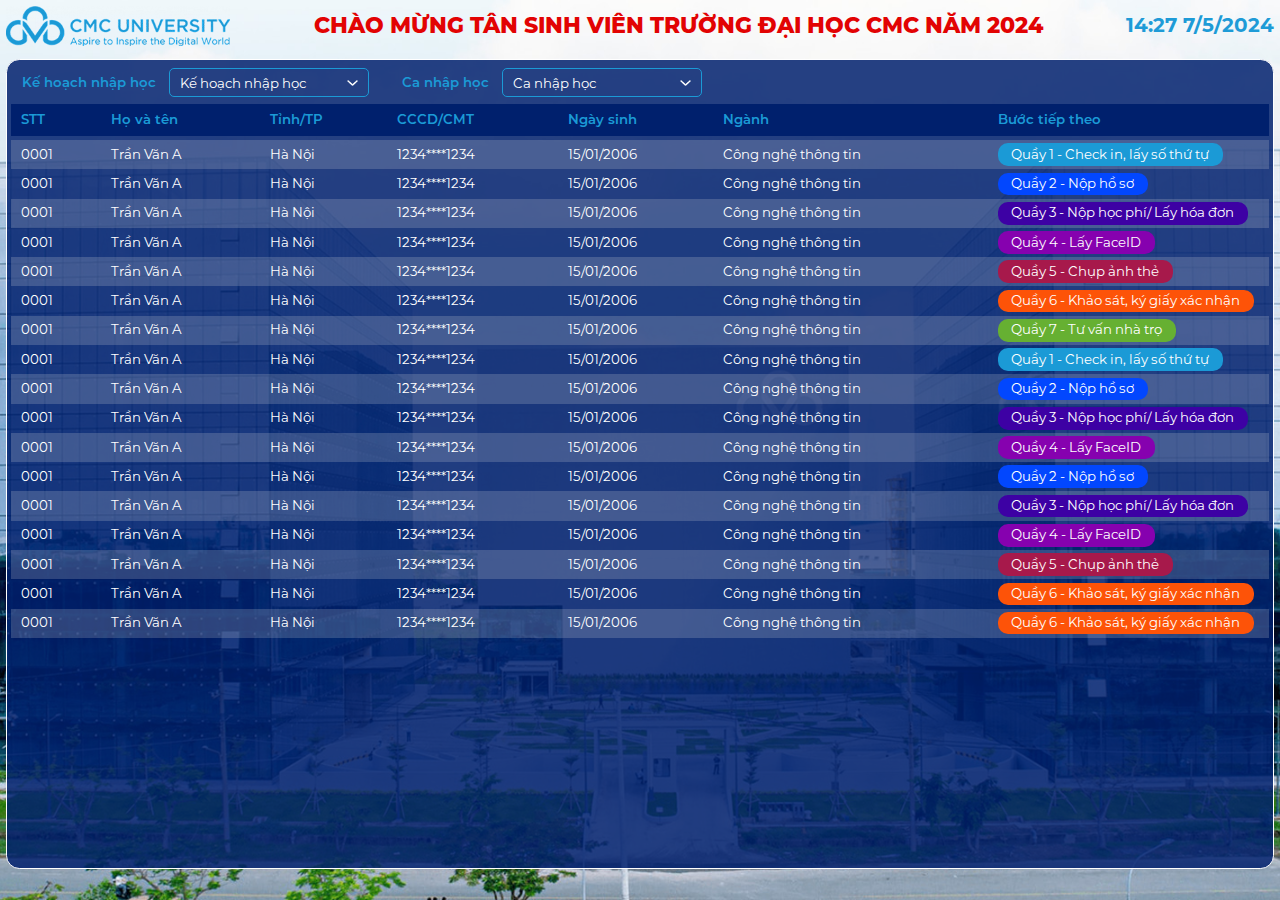
<file: index.html>
<!DOCTYPE html>
<html lang="en" class="led-don-sv-html">

<head>
    <meta charset="UTF-8">
    <meta name="viewport" content="width=device-width, initial-scale=1.0">
    <title>Document</title>
    <link rel="stylesheet" href="assets/bootstrap-5.3.2/css/bootstrap.min.css">
    <link rel="stylesheet" href="assets/css/led-don-sv.css">
</head>

<body>
    <div class="led-don-sv">
        <div class="led-don-sv-header">
            <div class="led-don-sv-header-logo">
                <img src="assets/images//logo-cmc.png" alt="">
            </div>
            <div class="led-don-sv-header-title">
                Chào mừng tân sinh viên trường đại học cmc năm 2024
            </div>
            <div class="led-don-sv-header-date">
                14:27 7/5/2024
            </div>
        </div>
        <div class="led-don-sv-content">
            <div class="led-don-sv-select-list">
                <div class="led-don-sv-select-item">
                    <div class="label">
                        Kế hoạch nhập học
                    </div>
                    <select class="form-select">
                        <option selected>Kế hoạch nhập học</option>
                        <option value="1">One</option>
                        <option value="2">Two</option>
                        <option value="3">Three</option>
                      </select>
                </div>
                <div class="led-don-sv-select-item">
                    <div class="label">
                        Ca nhập học
                    </div>
                    <select class="form-select">
                        <option selected>Ca nhập học</option>
                        <option value="1">One</option>
                        <option value="2">Two</option>
                        <option value="3">Three</option>
                      </select>
                </div>
            </div>
            <table class="led-don-sv-table">
                <thead>
                    <tr>
                        <td>STT</td>
                        <td>Họ và tên</td>
                        <td>Tỉnh/TP</td>
                        <td>CCCD/CMT</td>
                        <td>Ngày sinh</td>
                        <td>Ngành</td>
                        <td>Bước tiếp theo</td>
                    </tr>
                </thead>
                <tbody>
                    <tr>
                        <td>0001</td>
                        <td class="name">Trần Văn A</td>
                        <td>Hà Nội</td>
                        <td>1234****1234</td>
                        <td>15/01/2006</td>
                        <td>Công nghệ thông tin</td>
                        <td>
                            <span class="quay-number quay-1">Quầy 1 - Check in, lấy số thứ tự</span>
                        </td>
                    </tr>
                    <tr>
                        <td>0001</td>
                        <td class="name">Trần Văn A</td>
                        <td>Hà Nội</td>
                        <td>1234****1234</td>
                        <td>15/01/2006</td>
                        <td>Công nghệ thông tin</td>
                        <td>
                            <span class="quay-number quay-2">Quầy 2 - Nộp hồ sơ</span>
                        </td>
                    </tr>
                    <tr>
                        <td>0001</td>
                        <td class="name">Trần Văn A</td>
                        <td>Hà Nội</td>
                        <td>1234****1234</td>
                        <td>15/01/2006</td>
                        <td>Công nghệ thông tin</td>
                        <td>
                            <span class="quay-number quay-3">Quầy 3 - Nộp học phí/ Lấy hóa đơn</span>
                        </td>
                    </tr>
                    <tr>
                        <td>0001</td>
                        <td class="name">Trần Văn A</td>
                        <td>Hà Nội</td>
                        <td>1234****1234</td>
                        <td>15/01/2006</td>
                        <td>Công nghệ thông tin</td>
                        <td>
                            <span class="quay-number quay-4">Quầy 4 - Lấy FaceID</span>
                        </td>
                    </tr>
                    <tr>
                        <td>0001</td>
                        <td class="name">Trần Văn A</td>
                        <td>Hà Nội</td>
                        <td>1234****1234</td>
                        <td>15/01/2006</td>
                        <td>Công nghệ thông tin</td>
                        <td>
                            <span class="quay-number quay-5">Quầy 5 - Chụp ảnh thẻ</span>
                        </td>
                    </tr>
                    <tr>
                        <td>0001</td>
                        <td class="name">Trần Văn A</td>
                        <td>Hà Nội</td>
                        <td>1234****1234</td>
                        <td>15/01/2006</td>
                        <td>Công nghệ thông tin</td>
                        <td>
                            <span class="quay-number quay-6">Quầy 6 - Khảo sát, ký giấy xác nhận</span>
                        </td>
                    </tr>
                    <tr>
                        <td>0001</td>
                        <td class="name">Trần Văn A</td>
                        <td>Hà Nội</td>
                        <td>1234****1234</td>
                        <td>15/01/2006</td>
                        <td>Công nghệ thông tin</td>
                        <td>
                            <span class="quay-number quay-7">Quầy 7 - Tư vấn nhà trọ</span>
                        </td>
                    </tr>
                    <tr>
                        <td>0001</td>
                        <td class="name">Trần Văn A</td>
                        <td>Hà Nội</td>
                        <td>1234****1234</td>
                        <td>15/01/2006</td>
                        <td>Công nghệ thông tin</td>
                        <td>
                            <span class="quay-number quay-1">Quầy 1 - Check in, lấy số thứ tự</span>
                        </td>
                    </tr>
                    <tr>
                        <td>0001</td>
                        <td class="name">Trần Văn A</td>
                        <td>Hà Nội</td>
                        <td>1234****1234</td>
                        <td>15/01/2006</td>
                        <td>Công nghệ thông tin</td>
                        <td>
                            <span class="quay-number quay-2">Quầy 2 - Nộp hồ sơ</span>
                        </td>
                    </tr>
                    <tr>
                        <td>0001</td>
                        <td class="name">Trần Văn A</td>
                        <td>Hà Nội</td>
                        <td>1234****1234</td>
                        <td>15/01/2006</td>
                        <td>Công nghệ thông tin</td>
                        <td>
                            <span class="quay-number quay-3">Quầy 3 - Nộp học phí/ Lấy hóa đơn</span>
                        </td>
                    </tr>
                    <tr>
                        <td>0001</td>
                        <td class="name">Trần Văn A</td>
                        <td>Hà Nội</td>
                        <td>1234****1234</td>
                        <td>15/01/2006</td>
                        <td>Công nghệ thông tin</td>
                        <td>
                            <span class="quay-number quay-4">Quầy 4 - Lấy FaceID</span>
                        </td>
                    </tr>

                    <tr>
                        <td>0001</td>
                        <td class="name">Trần Văn A</td>
                        <td>Hà Nội</td>
                        <td>1234****1234</td>
                        <td>15/01/2006</td>
                        <td>Công nghệ thông tin</td>
                        <td>
                            <span class="quay-number quay-2">Quầy 2 - Nộp hồ sơ</span>
                        </td>
                    </tr>
                    <tr>
                        <td>0001</td>
                        <td class="name">Trần Văn A</td>
                        <td>Hà Nội</td>
                        <td>1234****1234</td>
                        <td>15/01/2006</td>
                        <td>Công nghệ thông tin</td>
                        <td>
                            <span class="quay-number quay-3">Quầy 3 - Nộp học phí/ Lấy hóa đơn</span>
                        </td>
                    </tr>
                    <tr>
                        <td>0001</td>
                        <td class="name">Trần Văn A</td>
                        <td>Hà Nội</td>
                        <td>1234****1234</td>
                        <td>15/01/2006</td>
                        <td>Công nghệ thông tin</td>
                        <td>
                            <span class="quay-number quay-4">Quầy 4 - Lấy FaceID</span>
                        </td>
                    </tr>
                    <tr>
                        <td>0001</td>
                        <td class="name">Trần Văn A</td>
                        <td>Hà Nội</td>
                        <td>1234****1234</td>
                        <td>15/01/2006</td>
                        <td>Công nghệ thông tin</td>
                        <td>
                            <span class="quay-number quay-5">Quầy 5 - Chụp ảnh thẻ</span>
                        </td>
                    </tr>
                    <tr>
                        <td>0001</td>
                        <td class="name">Trần Văn A</td>
                        <td>Hà Nội</td>
                        <td>1234****1234</td>
                        <td>15/01/2006</td>
                        <td>Công nghệ thông tin</td>
                        <td>
                            <span class="quay-number quay-6">Quầy 6 - Khảo sát, ký giấy xác nhận</span>
                        </td>
                    </tr>
                    <tr>
                        <td>0001</td>
                        <td class="name">Trần Văn A</td>
                        <td>Hà Nội</td>
                        <td>1234****1234</td>
                        <td>15/01/2006</td>
                        <td>Công nghệ thông tin</td>
                        <td>
                            <span class="quay-number quay-6">Quầy 6 - Khảo sát, ký giấy xác nhận</span>
                        </td>
                    </tr>
                </tbody>
            </table>
        </div>
    </div>
</body>

</html>
</file>
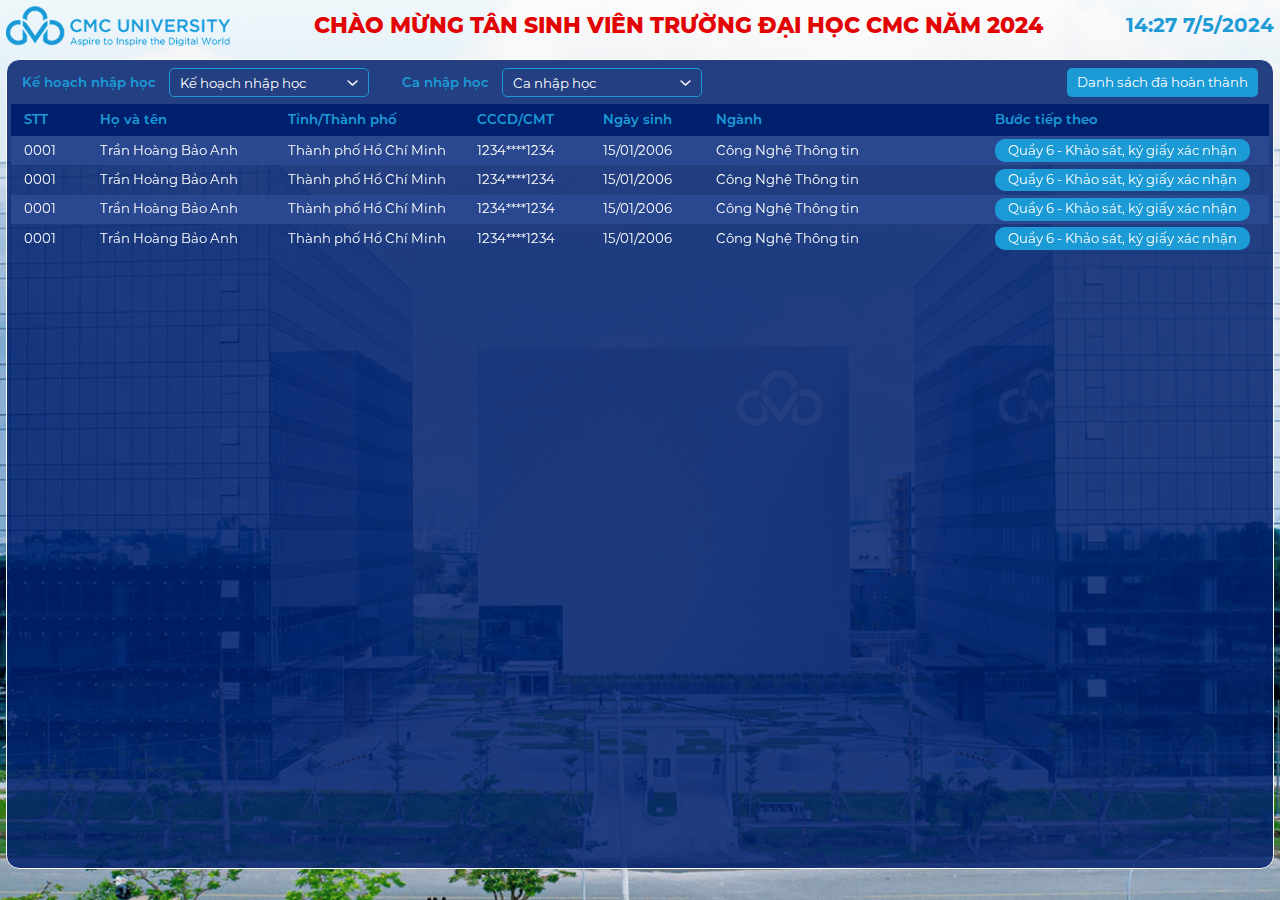
<file: index-scroll.html>
<!DOCTYPE html>
<html lang="en" class="led-don-sv-html">

<head>
    <meta charset="UTF-8">
    <meta name="viewport" content="width=device-width, initial-scale=1.0">
    <title>Document</title>
    <link rel="stylesheet" href="assets/bootstrap-5.3.2/css/bootstrap.min.css">
    <link rel="stylesheet" href="assets/css/swiper-bundle.min.css">
    <link rel="stylesheet" href="assets/css/led-don-sv.css">
</head>

<body>
    <div class="led-don-sv">
        <div class="led-don-sv-header">
            <div class="led-don-sv-header-logo">
                <img src="assets/images//logo-cmc.png" alt="">
            </div>
            <div class="led-don-sv-header-title">
                Chào mừng tân sinh viên trường đại học cmc năm 2024
            </div>
            <div class="led-don-sv-header-date">
                14:27 7/5/2024
            </div>
        </div>
        <div class="led-don-sv-content">
            <div class="led-don-sv-select-list">
                <div class="led-don-sv-select-item">
                    <div class="label">
                        Kế hoạch nhập học
                    </div>
                    <select class="form-select">
                        <option selected>Kế hoạch nhập học</option>
                        <option value="1">One</option>
                        <option value="2">Two</option>
                        <option value="3">Three</option>
                      </select>
                </div>
                <div class="led-don-sv-select-item">
                    <div class="label">
                        Ca nhập học
                    </div>
                    <select class="form-select">
                        <option selected>Ca nhập học</option>
                        <option value="1">One</option>
                        <option value="2">Two</option>
                        <option value="3">Three</option>
                      </select>
                </div>
                <div class="led-don-sv-btn" data-bs-toggle="modal" data-bs-target="#dahoanthanh">
                    Danh sách đã hoàn thành
                </div>
            </div>
            <div class="leb-table">
                <div class="theader">
                    <div class="led-table-cell">
                        STT
                    </div>
                    <div class="led-table-cell">
                        Họ và tên
                    </div>
                    <div class="led-table-cell">
                        Tỉnh/Thành phố
                    </div>
                    <div class="led-table-cell">
                        CCCD/CMT
                    </div>
                    <div class="led-table-cell">
                        Ngày sinh
                    </div>
                    <div class="led-table-cell">
                        Ngành
                    </div>
                    <div class="led-table-cell">
                        Bước tiếp theo
                    </div>
                </div>
                <div class="swiper mySwiper">
                    <div class="swiper-wrapper">
                        <div class="swiper-slide">
                            <div class="led-table-cell">
                                0001
                            </div>
                            <div class="led-table-cell">
                                Trần Hoàng Bảo Anh
                            </div>
                            <div class="led-table-cell">
                                Thành phố Hồ Chí Minh
                            </div>
                            <div class="led-table-cell">
                                1234****1234
                            </div>
                            <div class="led-table-cell">
                                15/01/2006
                            </div>
                            <div class="led-table-cell">
                                Công Nghệ Thông tin
                            </div>
                            <div class="led-table-cell">
                                <span class="quay-number quay-1">Quầy 6 - Khảo sát, ký giấy xác nhận</span>
                            </div>
                        </div>
                        <div class="swiper-slide">
                            <div class="led-table-cell">
                                0001
                            </div>
                            <div class="led-table-cell">
                                Trần Hoàng Bảo Anh
                            </div>
                            <div class="led-table-cell">
                                Thành phố Hồ Chí Minh
                            </div>
                            <div class="led-table-cell">
                                1234****1234
                            </div>
                            <div class="led-table-cell">
                                15/01/2006
                            </div>
                            <div class="led-table-cell">
                                Công Nghệ Thông tin
                            </div>
                            <div class="led-table-cell">
                                <span class="quay-number quay-1">Quầy 6 - Khảo sát, ký giấy xác nhận</span>
                            </div>
                        </div>
                        <div class="swiper-slide">
                            <div class="led-table-cell">
                                0001
                            </div>
                            <div class="led-table-cell">
                                Trần Hoàng Bảo Anh
                            </div>
                            <div class="led-table-cell">
                                Thành phố Hồ Chí Minh
                            </div>
                            <div class="led-table-cell">
                                1234****1234
                            </div>
                            <div class="led-table-cell">
                                15/01/2006
                            </div>
                            <div class="led-table-cell">
                                Công Nghệ Thông tin
                            </div>
                            <div class="led-table-cell">
                                <span class="quay-number quay-1">Quầy 6 - Khảo sát, ký giấy xác nhận</span>
                            </div>
                        </div>
                        <div class="swiper-slide">
                            <div class="led-table-cell">
                                0001
                            </div>
                            <div class="led-table-cell">
                                Trần Hoàng Bảo Anh
                            </div>
                            <div class="led-table-cell">
                                Thành phố Hồ Chí Minh
                            </div>
                            <div class="led-table-cell">
                                1234****1234
                            </div>
                            <div class="led-table-cell">
                                15/01/2006
                            </div>
                            <div class="led-table-cell">
                                Công Nghệ Thông tin
                            </div>
                            <div class="led-table-cell">
                                <span class="quay-number quay-1">Quầy 6 - Khảo sát, ký giấy xác nhận</span>
                            </div>
                        </div>
                    </div>
                </div>
            </div>
        </div>
    </div>
    <!-- modal -->
    <div class="modal fade" id="dahoanthanh" tabindex="-1" aria-labelledby="exampleModalLabel" aria-hidden="true">
        <div class="modal-dialog modal-fullscreen modal-dialog-scrollable">
            <div class="modal-content">
                <div class="modal-header">
                    <h5 class="modal-title" id="exampleModalLabel">Danh sách sinh viên đã hoàn thành</h5>
                    <button type="button" class="btn-close" data-bs-dismiss="modal" aria-label="Close"></button>
                </div>
                <div class="modal-body">
                    <table class="led-don-sv-table">
                        <thead>
                            <tr>
                                <td>STT</td>
                                <td>Họ và tên</td>
                                <td>Tỉnh/TP</td>
                                <td>CCCD/CMT</td>
                                <td>Ngày sinh</td>
                                <td>Ngành</td>
                                <td>Bước tiếp theo</td>
                            </tr>
                        </thead>
                        <tbody>
                            <tr>
                                <td>0001</td>
                                <td class="name">Trần Văn A</td>
                                <td>Hà Nội</td>
                                <td>1234****1234</td>
                                <td>15/01/2006</td>
                                <td>Công nghệ thông tin</td>
                                <td>
                                    <span class="quay-number quay-7">Đã hoàn thành</span>
                                </td>
                            </tr>
                            <tr>
                                <td>0001</td>
                                <td class="name">Trần Văn A</td>
                                <td>Hà Nội</td>
                                <td>1234****1234</td>
                                <td>15/01/2006</td>
                                <td>Công nghệ thông tin</td>
                                <td>
                                    <span class="quay-number quay-7">Đã hoàn thành</span>
                                </td>
                            </tr>
                            <tr>
                                <td>0001</td>
                                <td class="name">Trần Văn A</td>
                                <td>Hà Nội</td>
                                <td>1234****1234</td>
                                <td>15/01/2006</td>
                                <td>Công nghệ thông tin</td>
                                <td>
                                    <span class="quay-number quay-7">Đã hoàn thành</span>
                                </td>
                            </tr>
                            <tr>
                                <td>0001</td>
                                <td class="name">Trần Văn A</td>
                                <td>Hà Nội</td>
                                <td>1234****1234</td>
                                <td>15/01/2006</td>
                                <td>Công nghệ thông tin</td>
                                <td>
                                    <span class="quay-number quay-7">Đã hoàn thành</span>
                                </td>
                            </tr>
                            <tr>
                                <td>0001</td>
                                <td class="name">Trần Văn A</td>
                                <td>Hà Nội</td>
                                <td>1234****1234</td>
                                <td>15/01/2006</td>
                                <td>Công nghệ thông tin</td>
                                <td>
                                    <span class="quay-number quay-7">Đã hoàn thành</span>
                                </td>
                            </tr>
                            <tr>
                                <td>0001</td>
                                <td class="name">Trần Văn A</td>
                                <td>Hà Nội</td>
                                <td>1234****1234</td>
                                <td>15/01/2006</td>
                                <td>Công nghệ thông tin</td>
                                <td>
                                    <span class="quay-number quay-7">Đã hoàn thành</span>
                                </td>
                            </tr>
                            <tr>
                                <td>0001</td>
                                <td class="name">Trần Văn A</td>
                                <td>Hà Nội</td>
                                <td>1234****1234</td>
                                <td>15/01/2006</td>
                                <td>Công nghệ thông tin</td>
                                <td>
                                    <span class="quay-number quay-7">Đã hoàn thành</span>
                                </td>
                            </tr>
                            <tr>
                                <td>0001</td>
                                <td class="name">Trần Văn A</td>
                                <td>Hà Nội</td>
                                <td>1234****1234</td>
                                <td>15/01/2006</td>
                                <td>Công nghệ thông tin</td>
                                <td>
                                    <span class="quay-number quay-7">Đã hoàn thành</span>
                                </td>
                            </tr>
                            <tr>
                                <td>0001</td>
                                <td class="name">Trần Văn A</td>
                                <td>Hà Nội</td>
                                <td>1234****1234</td>
                                <td>15/01/2006</td>
                                <td>Công nghệ thông tin</td>
                                <td>
                                    <span class="quay-number quay-7">Đã hoàn thành</span>
                                </td>
                            </tr>
                            <tr>
                                <td>0001</td>
                                <td class="name">Trần Văn A</td>
                                <td>Hà Nội</td>
                                <td>1234****1234</td>
                                <td>15/01/2006</td>
                                <td>Công nghệ thông tin</td>
                                <td>
                                    <span class="quay-number quay-7">Đã hoàn thành</span>
                                </td>
                            </tr>
                            <tr>
                                <td>0001</td>
                                <td class="name">Trần Văn A</td>
                                <td>Hà Nội</td>
                                <td>1234****1234</td>
                                <td>15/01/2006</td>
                                <td>Công nghệ thông tin</td>
                                <td>
                                    <span class="quay-number quay-7">Đã hoàn thành</span>
                                </td>
                            </tr>
                            <tr>
                                <td>0001</td>
                                <td class="name">Trần Văn A</td>
                                <td>Hà Nội</td>
                                <td>1234****1234</td>
                                <td>15/01/2006</td>
                                <td>Công nghệ thông tin</td>
                                <td>
                                    <span class="quay-number quay-7">Đã hoàn thành</span>
                                </td>
                            </tr>
                            <tr>
                                <td>0001</td>
                                <td class="name">Trần Văn A</td>
                                <td>Hà Nội</td>
                                <td>1234****1234</td>
                                <td>15/01/2006</td>
                                <td>Công nghệ thông tin</td>
                                <td>
                                    <span class="quay-number quay-7">Đã hoàn thành</span>
                                </td>
                            </tr>
                            <tr>
                                <td>0001</td>
                                <td class="name">Trần Văn A</td>
                                <td>Hà Nội</td>
                                <td>1234****1234</td>
                                <td>15/01/2006</td>
                                <td>Công nghệ thông tin</td>
                                <td>
                                    <span class="quay-number quay-7">Đã hoàn thành</span>
                                </td>
                            </tr>
                            <tr>
                                <td>0001</td>
                                <td class="name">Trần Văn A</td>
                                <td>Hà Nội</td>
                                <td>1234****1234</td>
                                <td>15/01/2006</td>
                                <td>Công nghệ thông tin</td>
                                <td>
                                    <span class="quay-number quay-7">Đã hoàn thành</span>
                                </td>
                            </tr>
                            <tr>
                                <td>0001</td>
                                <td class="name">Trần Văn A</td>
                                <td>Hà Nội</td>
                                <td>1234****1234</td>
                                <td>15/01/2006</td>
                                <td>Công nghệ thông tin</td>
                                <td>
                                    <span class="quay-number quay-7">Đã hoàn thành</span>
                                </td>
                            </tr>
                            <tr>
                                <td>0001</td>
                                <td class="name">Trần Văn A</td>
                                <td>Hà Nội</td>
                                <td>1234****1234</td>
                                <td>15/01/2006</td>
                                <td>Công nghệ thông tin</td>
                                <td>
                                    <span class="quay-number quay-7">Đã hoàn thành</span>
                                </td>
                            </tr>
                            <tr>
                                <td>0001</td>
                                <td class="name">Trần Văn A</td>
                                <td>Hà Nội</td>
                                <td>1234****1234</td>
                                <td>15/01/2006</td>
                                <td>Công nghệ thông tin</td>
                                <td>
                                    <span class="quay-number quay-7">Đã hoàn thành</span>
                                </td>
                            </tr>
                            <tr>
                                <td>0001</td>
                                <td class="name">Trần Văn A</td>
                                <td>Hà Nội</td>
                                <td>1234****1234</td>
                                <td>15/01/2006</td>
                                <td>Công nghệ thông tin</td>
                                <td>
                                    <span class="quay-number quay-7">Đã hoàn thành</span>
                                </td>
                            </tr>
                            <tr>
                                <td>0001</td>
                                <td class="name">Trần Văn A</td>
                                <td>Hà Nội</td>
                                <td>1234****1234</td>
                                <td>15/01/2006</td>
                                <td>Công nghệ thông tin</td>
                                <td>
                                    <span class="quay-number quay-7">Đã hoàn thành</span>
                                </td>
                            </tr>
                            <tr>
                                <td>0001</td>
                                <td class="name">Trần Văn A</td>
                                <td>Hà Nội</td>
                                <td>1234****1234</td>
                                <td>15/01/2006</td>
                                <td>Công nghệ thông tin</td>
                                <td>
                                    <span class="quay-number quay-7">Đã hoàn thành</span>
                                </td>
                            </tr>
                            <tr>
                                <td>0001</td>
                                <td class="name">Trần Văn A</td>
                                <td>Hà Nội</td>
                                <td>1234****1234</td>
                                <td>15/01/2006</td>
                                <td>Công nghệ thông tin</td>
                                <td>
                                    <span class="quay-number quay-7">Đã hoàn thành</span>
                                </td>
                            </tr>
                        </tbody>
                    </table>
                </div>
                <div class="modal-footer">
                    <button type="button" class="btn led-don-sv-btn px-4" data-bs-dismiss="modal">Đóng</button>

                </div>
            </div>
        </div>
    </div>

    <!-- js -->


    <script src="assets/bootstrap-5.3.2/js/bootstrap.bundle.min.js"></script>
    <script src="assets/js/swiper-bundle.min.js"></script>
    <script>
        const swiperItems = document.querySelectorAll(".mySwiper .swiper-slide");
        console.log(swiperItems.length);
        if (swiperItems.length > 15) {
            var swiper = new Swiper(".mySwiper", {
                direction: "vertical",
                pagination: {
                    el: ".swiper-pagination",
                    clickable: true,
                },
                slidesPerView: "auto",
                loop: true,
                speed: 2000,
                autoplay: {
                    delay: 0,
                },
            });
        };
    </script>

</body>

</html>
</file>
<file: assets/css/led-don-sv.css>
@font-face {
  font-family: "montserrat";
  font-weight: 400;
  font-display: swap;
  src: url(../fonts/Montserrat-Regular.otf);
}

@font-face {
  font-family: "montserrat";
  font-weight: 600;
  font-display: swap;
  src: url(../fonts/Montserrat-SemiBold.otf);
}

@font-face {
  font-family: "montserrat";
  font-weight: 700;
  font-display: swap;
  src: url(../fonts/Montserrat-Bold.otf);
}

@font-face {
  font-family: "montserrat";
  font-weight: 800;
  font-display: swap;
  src: url(../fonts/Montserrat-ExtraBold.otf);
}

:root {
  --color-table-bg: rgba(0, 32, 109, 0.85);
  --color-quay-1: #1b9ad6;
  --color-quay-2: #0247fe;
  --color-quay-3: #3d01a4;
  --color-quay-4: #8601af;
  --color-quay-5: #a7194b;
  --color-quay-6: #fd5308;
  --color-quay-7: #66b032;
  --color-red: #e20303;
  --color-text-label: #1b9ad6;
  --color-text-time: #1e9bd7;
  --color-row-bg: rgba(225, 225, 225, 0.2);
  --color-row-thead-bg: #00206d;
}

.led-don-sv-html {
  font-size: 1.04vw;
}

.led-don-sv {
  font-family: "montserrat";
  padding: 0.45rem;
  width: 100vw;
  height: 100vh;
  background: url(../images/bg-led-event.png);
  background-size: cover;
  background-repeat: no-repeat;
  background-position: top center;
  overflow: hidden;
}

.led-don-sv-header {
  display: flex;
  align-items: center;
  justify-content: space-between;
}

.led-don-sv-header-logo img {
  height: 3rem;
}

.led-don-sv-header-title {
  font-size: 1.66rem;
  font-weight: 800;
  text-transform: uppercase;
  color: var(--color-red);
}

.led-don-sv-header-date {
  font-size: 1.5rem;
  color: var(--color-text-time);
  font-weight: 700;
}

.led-don-sv-content {
  background: var(--color-table-bg);
  border-radius: 1rem;
  overflow: hidden;
  width: 100%;
  border: solid 0.05rem #fff;
  margin-top: 1rem;
  padding: 0.1rem 0.3rem;
  height: 90vh;
}

.led-don-sv-table {
  width: 100%;
  color: #fff;
  /* border-radius: 1rem; */
  overflow: hidden;
}

.led-don-sv-table td {
  vertical-align: middle;
  height: 2.2rem;
  padding: 0.15rem 0.75rem;
}

.led-don-sv-table thead td {
  color: var(--color-text-label);
  background: var(--color-row-thead-bg);
  height: 2.4rem;
  font-weight: 600;
}

.led-don-sv-table thead td:last-child {
  width: 21.1rem;
}

.led-don-sv-table tbody tr:nth-child(odd) {
  background: var(--color-row-bg);
}

tbody:before {
  content: "@";
  display: block;
  line-height: 0.3rem;
  text-indent: -99999px;
}

.quay-number {
  border-radius: 0.75rem;
  background: red;
  width: fit-content;
  height: 1.7rem;
  display: flex;
  align-items: center;
  padding: 0 1rem;
  color: #fff;
}

.quay-1 {
  background: var(--color-quay-1);
}

.quay-2 {
  background: var(--color-quay-2);
}

.quay-3 {
  background: var(--color-quay-3);
}

.quay-4 {
  background: var(--color-quay-4);
}

.quay-5 {
  background: var(--color-quay-5);
}

.quay-6 {
  background: var(--color-quay-6);
}

.quay-7 {
  background: var(--color-quay-7);
}

.led-don-sv-select-list {
  display: flex;
  align-items: center;
  gap: 2.5rem;
  padding: 0.5rem 0.8rem;
}

.led-don-sv-select-item {
  display: flex;
  align-items: center;
}

.led-don-sv-select-item .label {
  font-weight: 600;
  color: var(--color-text-label);
  flex-shrink: 0;
  margin-right: 1rem;
}

.led-don-sv-select-item .form-select {
  height: 2.2rem;
  background-size: 0.8rem;
  background-color: transparent;
  border-color: var(--color-text-label);
  color: #fff;
  background-image: url(../images/Chevron-icon-drop-down-menu-WHITE.png);
  min-width: 15rem;
}

.led-don-sv-select-item .form-select option {
  color: #222222;
}

.led-don-sv-table tbody tr:hover td {
  color: var(--color-row-thead-bg);
  background-color: #eeeef0 !important;
}

.leb-table .swiper-slide {
  height: 2.2rem;
  display: flex;
  width: 100%;
}

.leb-table .swiper-slide:nth-child(2n-1) {
  background: #2a488f;
}

.leb-table .swiper {
  height: 100%;
  position: relative;
}

.leb-table {
  height: calc(100% - 2rem);
}

.led-table-cell {
  display: flex;
  align-items: center;
  color: #ffffff;
  padding: 0 1rem;
}

.led-table-cell:nth-child(1) {
  width: 6%;
}

.led-table-cell:nth-child(2) {
  width: 15%;
}

.led-table-cell:nth-child(3) {
  width: 15%;
}

.led-table-cell:nth-child(4) {
  width: 10%;
}

.led-table-cell:nth-child(5) {
  width: 9%;
}

.led-table-cell:nth-child(6) {
  flex: 1;
}

.led-table-cell:nth-child(7) {
  width: 21.6rem;
}

.theader {
  display: flex;
  /* margin-bottom: 0.3rem; */
}

.theader .led-table-cell {
  color: var(--color-text-label);
  background: var(--color-row-thead-bg);
  height: 2.4rem;
  font-weight: 600;
}

.mySwiper .swiper-wrapper {
  flex-direction: column;
}

.led-don-sv-btn,
.led-don-sv-btn:hover {
  background: var(--color-text-label);
  height: 2.2rem;
  padding: 0.375rem 0.75rem;
  color: #fff;
  border-radius: var(--bs-border-radius);
  margin-left: auto;
  display: flex;
  align-items: center;
}

#dahoanthanh .modal-content {
  background: var(--color-table-bg);
  backdrop-filter: blur(10px);
  -webkit-backdrop-filter: blur(10px);
}

#dahoanthanh .modal-header,
#dahoanthanh .modal-footer {
  padding-top: 0.5rem;
  padding-bottom: 0.5rem;
  border: none;
}

#dahoanthanh .modal-title {
  font-size: 1.5rem;
  color: #fff;
}

#dahoanthanh .btn-close {
  background: transparent url("../images/Close-44.png");
  background-size: 1.2rem;
  background-repeat: no-repeat;
  background-position: center center;
}

/* width */

#dahoanthanh .modal-body::-webkit-scrollbar {
  width: 0.5rem;
}

/* Track */

#dahoanthanh .modal-body::-webkit-scrollbar-track {
  background: transparent;
}

/* Handle */

#dahoanthanh .modal-body::-webkit-scrollbar-thumb {
  background: var(--color-text-label);
  border-radius: 0.3rem;
}

#dahoanthanh .led-don-sv-table thead td:last-child {
  width: 11rem;
}
</file>
